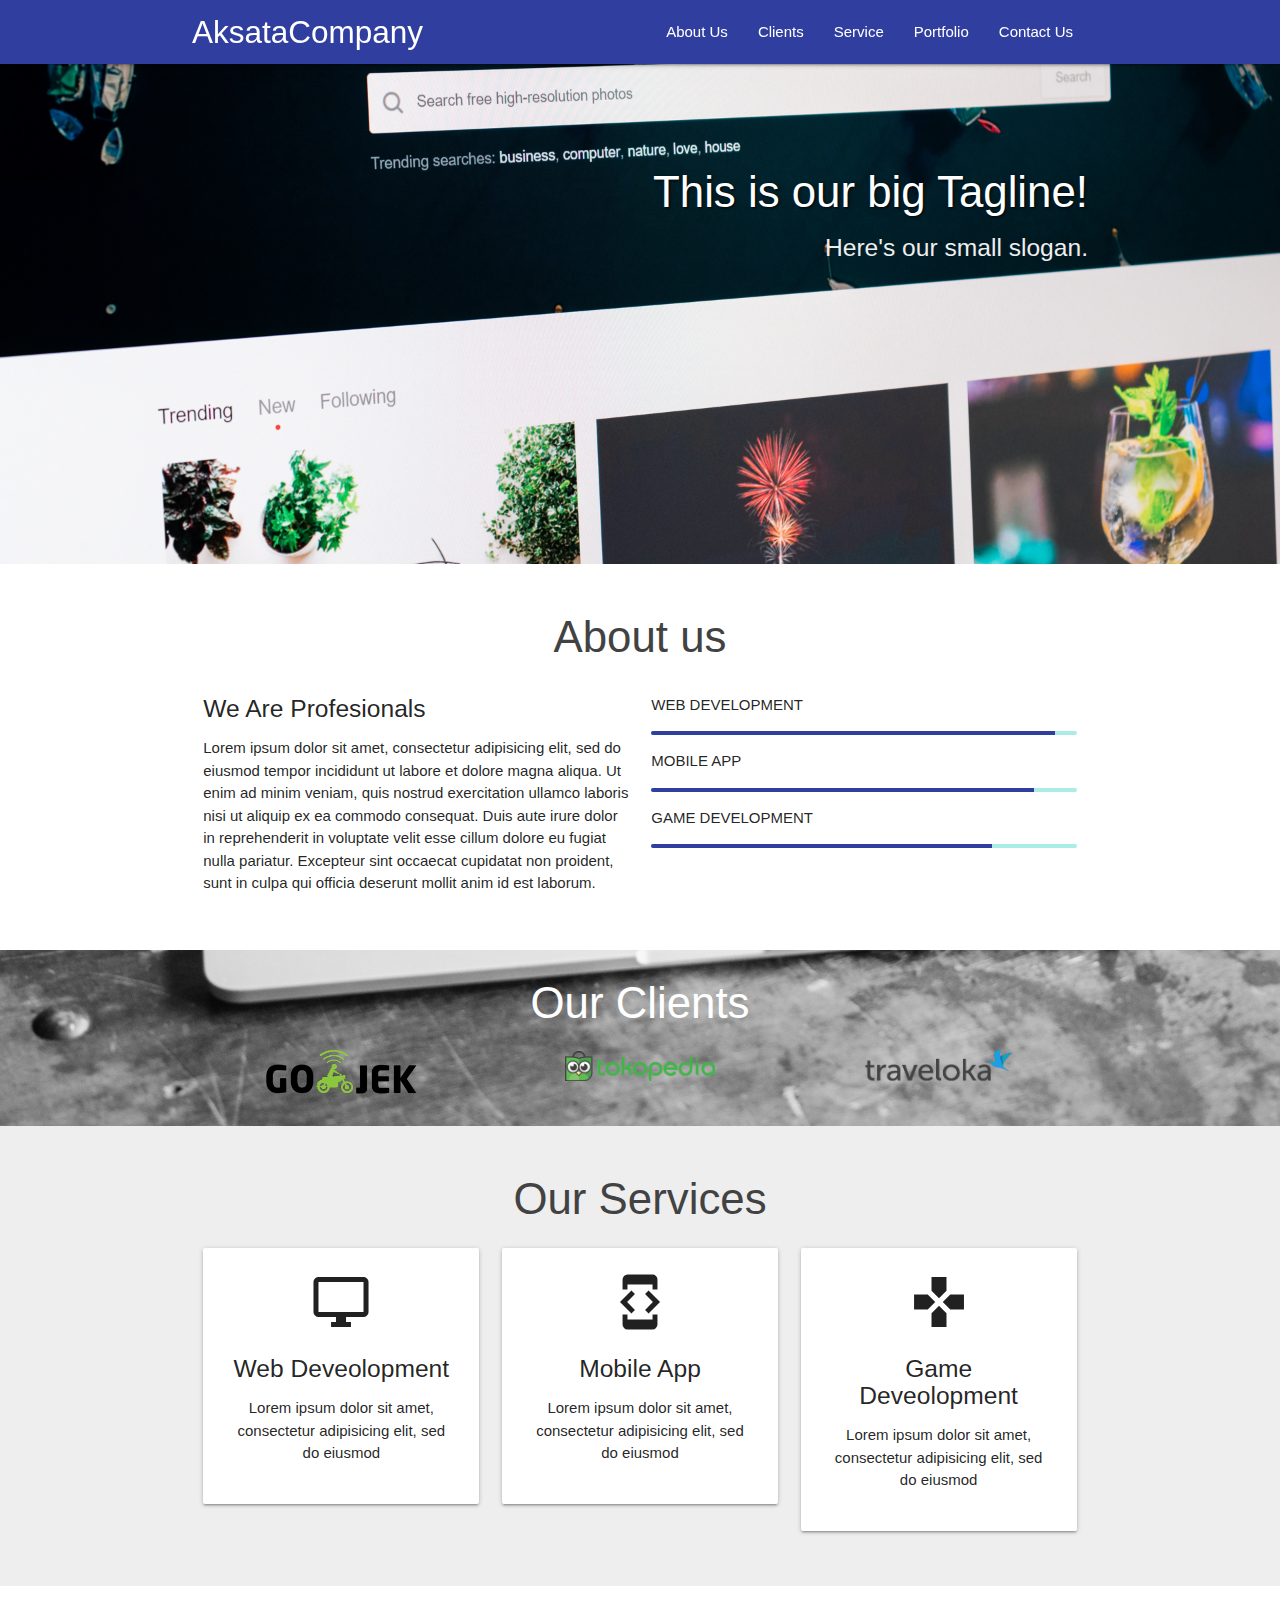
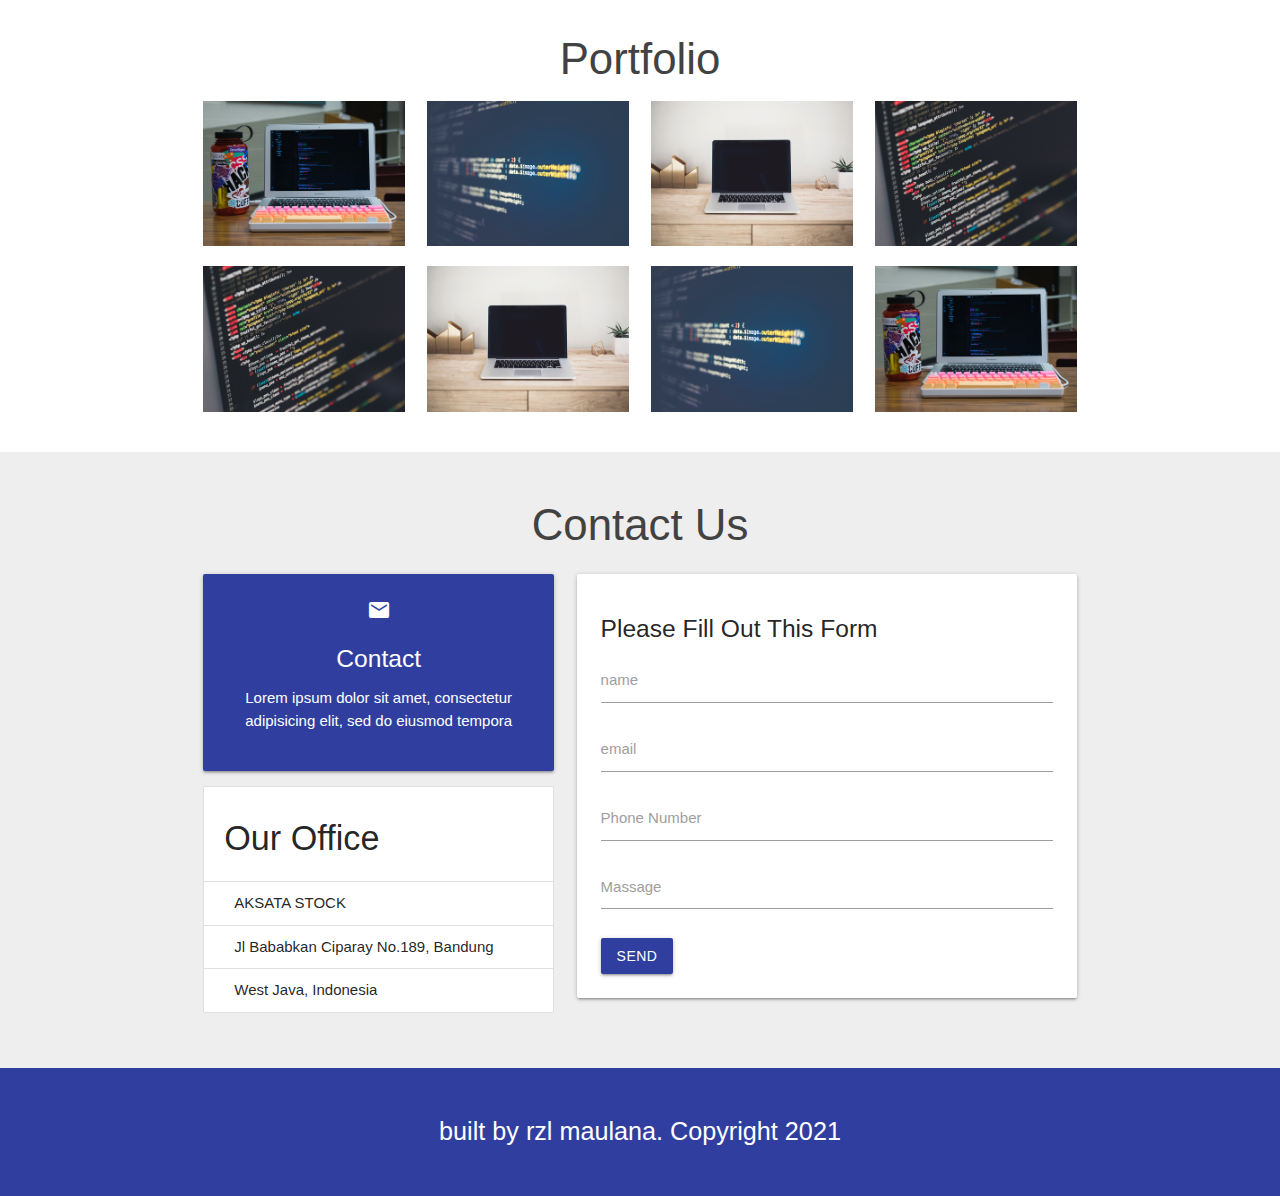
<file: company profile/index.html>
<!DOCTYPE html>
  <html>
    <head>
      <!--Import Google Icon Font-->
      <link href="https://fonts.googleapis.com/icon?family=Material+Icons" rel="stylesheet">
      <!--Import materialize.css-->
      <link type="text/css" rel="stylesheet" href="css/materialize.min.css"  media="screen,projection"/>


      <!-- my css -->
      <link rel="stylesheet" href="css/style.css">

      <!--Let browser know website is optimized for mobile-->
      <meta name="viewport" content="width=device-width, initial-scale=1.0"/>
      <title>Aksata Company</title>
    </head>

    <body id="home" class="scrollspy">
      <!-- navbar -->
       <div class="navbar-fixed">
    <nav class=" indigo darken-2">
      <div class="container">
      <div class="nav-wrapper">
        <a href="#home" class="brand-logo">AksataCompany</a>
        <a href="#" data-target="mobile-nav" class="sidenav-trigger"><i class="material-icons">menu</i></a>
        <ul class="right hide-on-med-and-down">
          <li><a href="#about">About Us</a></li>
          <li><a href="#clients">Clients</a></li>
          <li><a href="#services">Service</a></li>
          <li><a href="#portfolio">Portfolio</a></li>
          <li><a href="#contact">Contact Us</a></li>
        </ul>
      </div>
        </div>
    </nav>
  </div>
  <!-- side nav -->
   <ul class="sidenav" id="mobile-nav">
     <li><a href="#about">About Us</a></li>
          <li><a href="#clients">Clients</a></li>
          <li><a href="#services">Service</a></li>
          <li><a href="#portfolio">Portfolio</a></li>
          <li><a href="#contact">Contact Us</a></li>
   </ul>
   <!-- slider -->
   <div class="slider">
    <ul class="slides">
      <li>
        <img src="img/slider/1.png">
        <div class="caption right-align">
          <h3>This is our big Tagline!</h3>
          <h5 class="light grey-text text-lighten-3">Here's our small slogan.</h5>
        </div>
      </li>
        <li>
        <img src="img/slider/2.png">
        <div class="caption left-align">
          <h3>This is our big Tagline!</h3>
          <h5 class="light grey-text text-lighten-3">Here's our small slogan.</h5>
        </div>
      </li>
        <li>
        <img src="img/slider/3.png">
        <div class="caption center-align">
          <h3>This is our big Tagline!</h3>
          <h5 class="light grey-text text-lighten-3">Here's our small slogan.</h5>
        </div>
      </li>
      <li>
        <img src="img/slider/4.png">
        <div class="caption right-align">
          <h3>This is our big Tagline!</h3>
          <h5 class="light grey-text text-lighten-3">Here's our small slogan.</h5>
        </div>
      </li>
    </ul>
  </div>
      
      <!-- about us -->

    <section id="about" class="about scrollspy">
      <div class="container">
        <div class="row">
          <h3 class="center light grey-text text-darken-3">About us </h3>
          <div class="col m6 light">
            <h5>We Are Profesionals</h5>
            <p>Lorem ipsum dolor sit amet, consectetur adipisicing elit, sed do eiusmod
            tempor incididunt ut labore et dolore magna aliqua. Ut enim ad minim veniam,
            quis nostrud exercitation ullamco laboris nisi ut aliquip ex ea commodo
            consequat. Duis aute irure dolor in reprehenderit in voluptate velit esse
            cillum dolore eu fugiat nulla pariatur. Excepteur sint occaecat cupidatat non
            proident, sunt in culpa qui officia deserunt mollit anim id est laborum.</p>
            </div>
            <div class="col m6 light">
              <p>WEB DEVELOPMENT</p>
                <div class="progress">
                  <div class="determinate indigo darken-2" style="width: 95%"></div>
                    </div>
               <p>MOBILE APP</p>
                  <div class="progress">
                    <div class="determinate indigo darken-2" style="width: 90%"></div>
                      </div>
                <p>GAME DEVELOPMENT</p>
                  <div class="progress">
                    <div class="determinate indigo darken-2" style="width: 80%"></div>
                      </div>
        

            </div>
          </div>
        </div>
      </section>


      <!-- clients -->

    <div  id="clients" class="parallax-container scrollspy">
      <div class="parallax"><img src="img/slider/4.png"></div>

      <div class="container clients">
        <h3 class="center light white-text">Our Clients</h3>
        <div class="row">
          <div class="col m4 s12 center">
            <img src="img/clients/gojek.png">
             </div>
              <div class="col m4 s12 center">
                <img src="img/clients/tokopedia.png">
                  </div>
                  <div class="col m4 s12 center">
                      <img src="img/clients/traveloka.png">
                    </div>
          </div>
        </div>
      </div>
    </div>

    <!-- service -->
    <section id="services" class="services grey lighten-3 scrollspy">
      <div class="container">
        <div class="row">
          <h3 class="light center grey-text text-darken-3"> Our Services</h3>
          <div class="col m4 s12">
            <div class="card-panel center">
              <i class="material-icons medium">desktop_windows</i>
              <h5>Web Deveolopment</h5>
              <p>Lorem ipsum dolor sit amet, consectetur adipisicing elit, sed do eiusmod</p>
            </div>
          </div>
          <div class="col m4 s12">
            <div class="card-panel center">
              <i class="material-icons medium">developer_mode</i>
              <h5>Mobile App</h5>
              <p>Lorem ipsum dolor sit amet, consectetur adipisicing elit, sed do eiusmod</p>
            </div>
          </div>
          <div class="col m4 s12">
            <div class="card-panel center">
              <i class="material-icons medium">games</i>
              <h5>Game Deveolopment</h5>
              <p>Lorem ipsum dolor sit amet, consectetur adipisicing elit, sed do eiusmod</p>
            </div>
          </div>
      </div>
    </div>
    </section>

    <!-- portfolio -->
    <section id="portfolio" class="portfolio scrollspy">
      <div class="container">
        <h3 class="light center grey-text text-darken-3">Portfolio</h3>
        <div class="row">
          <div class="col m3 s12">
            <img src="img/portfolio/1.png" class="responsive-img materialboxed">
          </div>
          <div class="col m3 s12">
            <img src="img/portfolio/2.png" class="responsive-img materialboxed">
          </div>
          <div class="col m3 s12">
            <img src="img/portfolio/3.png" class="responsive-img materialboxed">
          </div>
          <div class="col m3 s12">
            <img src="img/portfolio/4.png" class="responsive-img materialboxed">
          </div>
        </div>
         <div class="row">
          <div class="col m3 s12">
            <img src="img/portfolio/4.png" class="responsive-img materialboxed">
          </div>
          <div class="col m3 s12">
            <img src="img/portfolio/3.png" class="responsive-img materialboxed">
          </div>
          <div class="col m3 s12">
            <img src="img/portfolio/2.png" class="responsive-img materialboxed">
          </div>
          <div class="col m3 s12">
            <img src="img/portfolio/1.png" class="responsive-img materialboxed">
          </div>
        </div>
      </div>
    </section>

      <!-- contact -->
      <section id="contact" class="contact grey lighten-3 scrollspy">
        <div class="container">
          <h3 class="light grey-text text-darken-3 center">Contact Us</h3>
          <div class="row">
           <div class="col m5 sm12">
             <div class="card-panel indigo darken-2 center white-text">
             <i class="  material-icons">email</i>
             <H5>Contact</H5>
             <p>Lorem ipsum dolor sit amet, consectetur adipisicing elit, sed do eiusmod
             tempora </p>
              </div>
              <ul class="collection with-header">
                 <li class="collection-header"><h4>Our Office</h4></li>
                  <li class="collection-item">AKSATA STOCK</li>
                    <li class="collection-item">Jl Bababkan Ciparay No.189, Bandung</li>
                      <li class="collection-item">West Java, Indonesia</li>
                      </ul>
                    </div>

                    <div class="col m7 s12">
                      <form>
                        <div class="card-panel">
                          <h5>Please Fill Out This Form</h5>
                           <div class="input-field">
                            <input type="text" name="name" id="name required class="validate">
                            <label for="name"> name</label>
                             </div>
                             <div class="input-field">
                            <input type="email" name="email" id="email" class="validate">
                            <label for="email">email</label>
                             </div>
                             <div class="input-field">
                            <input type="text" name="phone" id="phone">
                            <label for="phone">Phone Number</label>
                             </div>
                             <div class="input-field">
                             <textarea name="message" id="massage" class="materialize-textarea"></textarea>
                            <label for="massage">Massage</label>
                             </div>
                             <buttom type="sumbit" class="btn indigo darken-2">Send</buttom>

                        </div>
                      </form>
          </div>
        </div>
      </section>


      <!-- footer -->
      <footer class="indigo darken-2 white-text center">
        <p class="flow-text">built by rzl maulana. Copyright 2021 </p>
      </footer>


      <!--JavaScript at end of body for optimized loading-->
      <script type="text/javascript" src="js/materialize.min.js"></script>
      <script>
       const sideNav = document.querySelectorAll('.sidenav');
        M.Sidenav.init(sideNav);


        const slider = document.querySelectorAll('.slider');
         M.Slider.init(slider, {
          indicators: false ,
          height:500 ,
          transition: 600 ,
          interval: 3000 
         });

         const parallax = document.querySelectorAll('.parallax');

        M.Parallax.init(parallax);


        const materialbox = document.querySelectorAll('.materialboxed');

        M.Materialbox.init(materialbox);

        const scrollspy = document.querySelectorAll('.scrollspy');
        M.ScrollSpy.init(scrollspy, {
          scrollOffset: 50
        });

      </script>
    </body>
  </html>
</file>
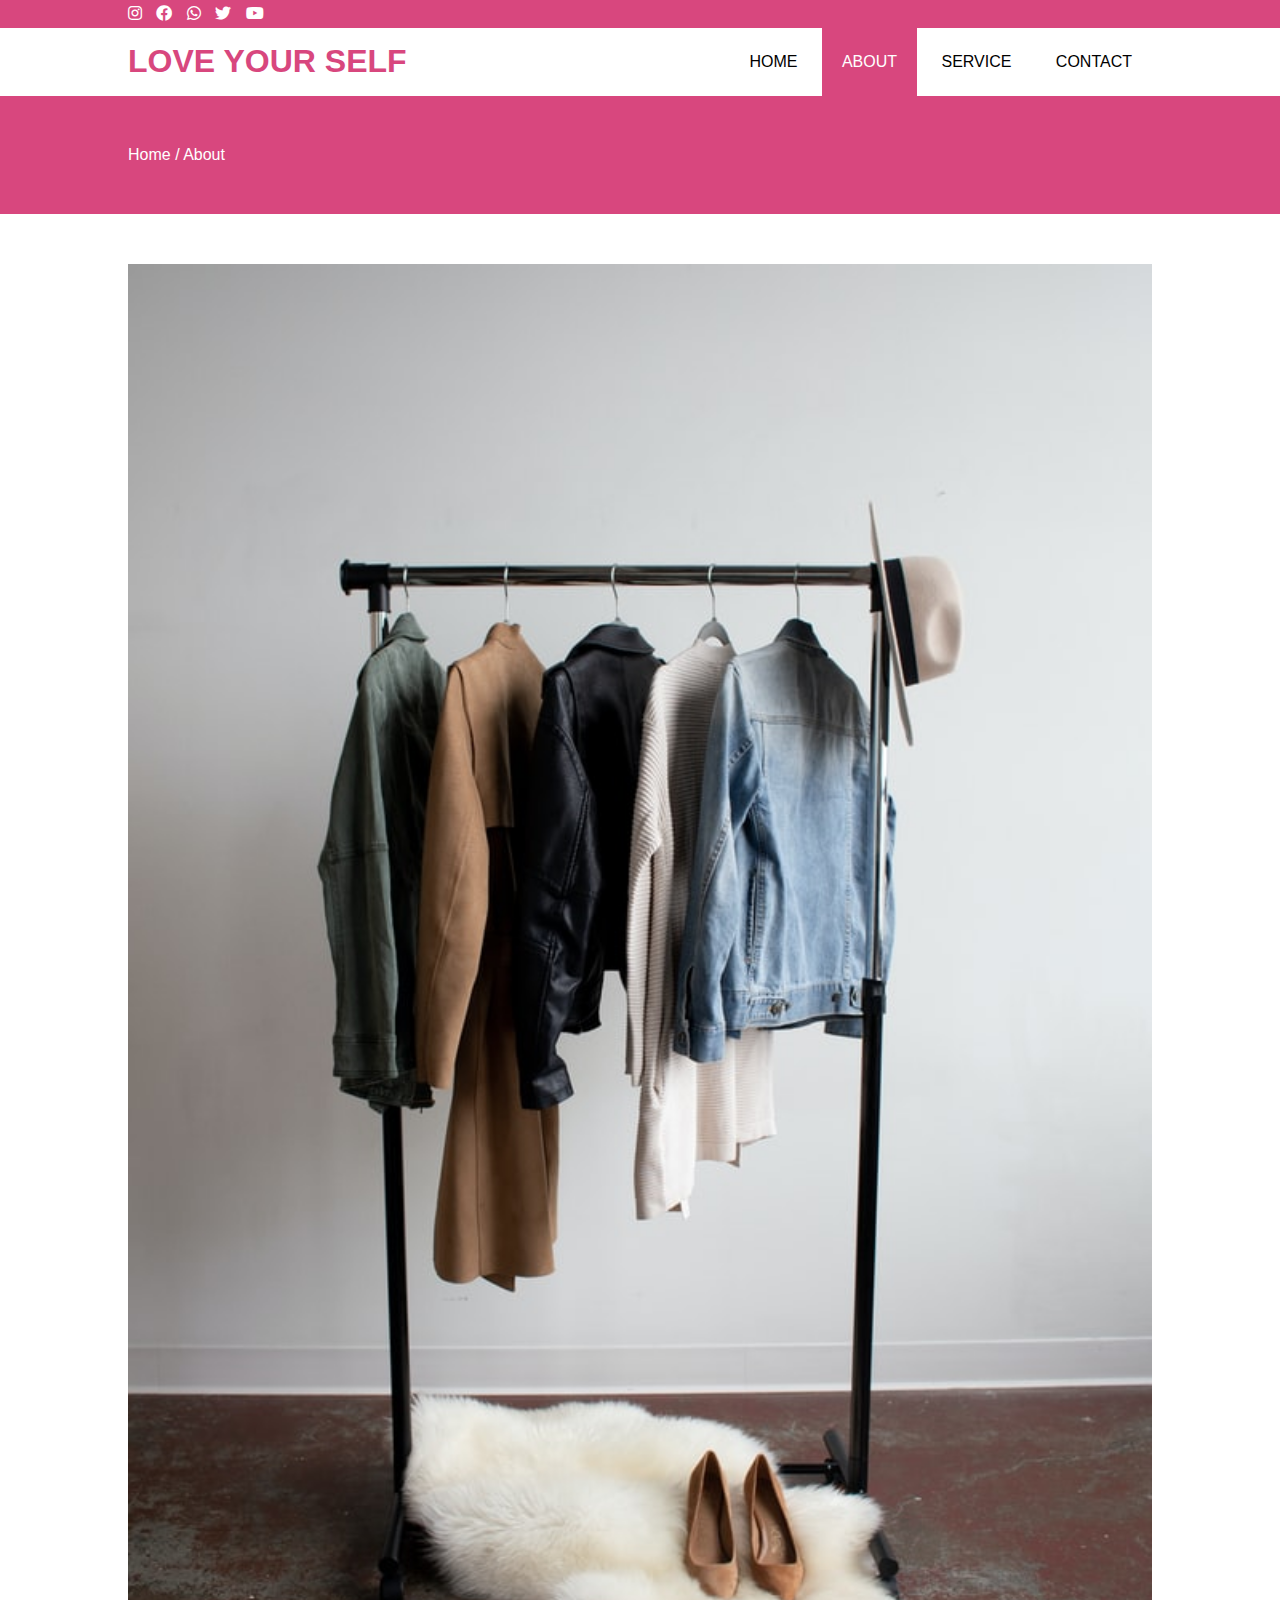
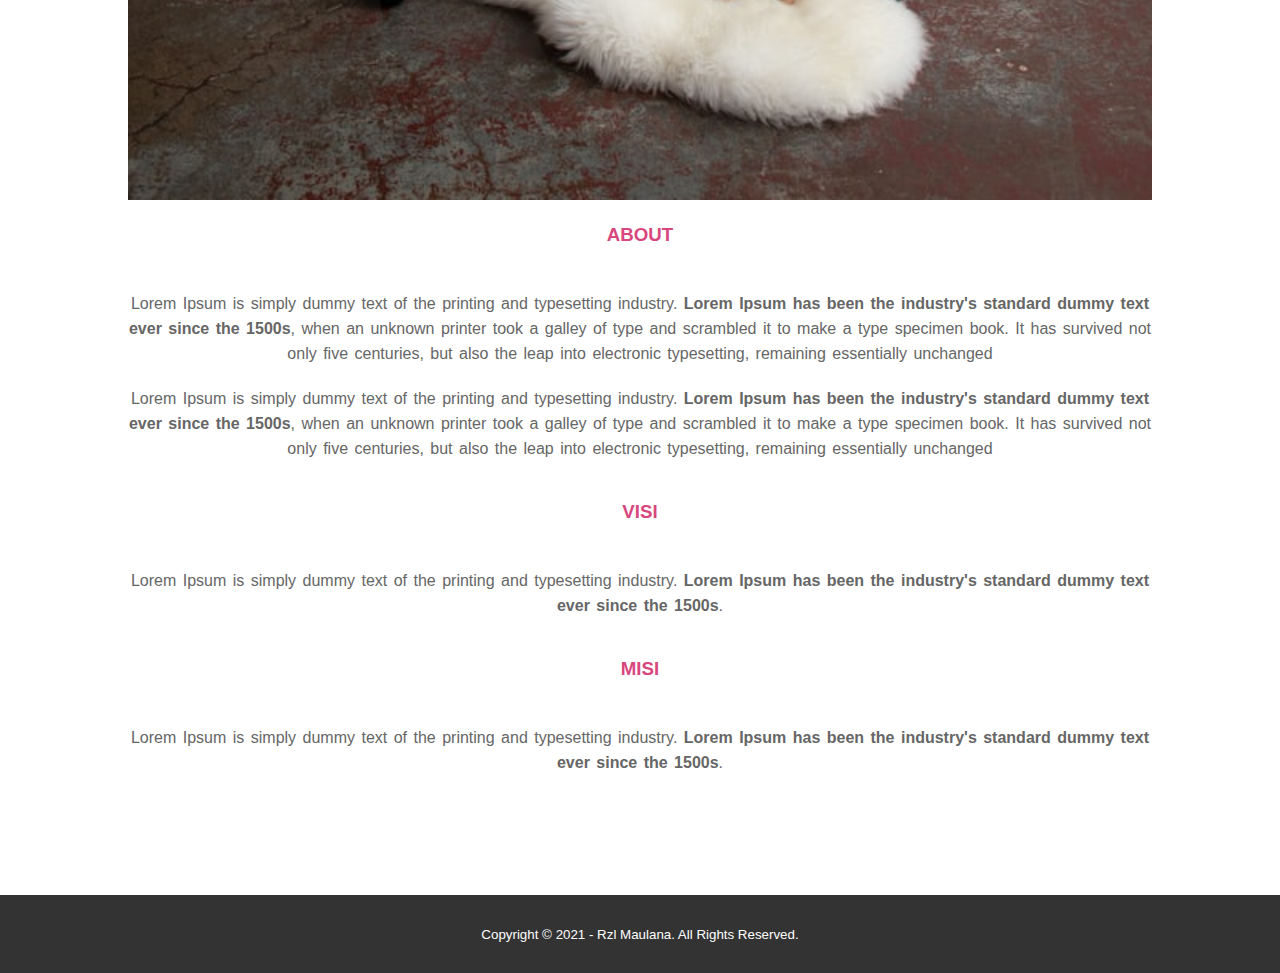
<file: about.html>
<!DOCTYPE html>
<html>
<head>
	<meta charset="utf-8">
	<meta name="viewport" content="width=device-width, initial-scale=1">
	<title>LOVE YOUR SELF | ABOUT</title>
	<link rel="stylesheet" type="text/css" href="css/style.css">
	<link rel="stylesheet" type="text/css" href="https://cdnjs.cloudflare.com/ajax/libs/font-awesome/5.13.0/css/all.min.css">
	<script src="https://code.jquery.com/jquery-3.5.1.min.js" integrity="sha256-9/aliU8dGd2tb6OSsuzixeV4y/faTqgFtohetphbbj0=" crossorigin="anonymous"></script>
</head>
<body>
	<!-- loader -->
	

	<!-- header -->
	<div class="medsos">
		<div class="container">
			<ul>
				<li><a href="#"><i class="fab fa-instagram"></i></a></li>
				<li><a href="#"><i class="fab fa-facebook"></i></a></li>
				<li><a href="#"><i class="fab fa-whatsapp"></i></a></li>
				<li><a href="#"><i class="fab fa-twitter"></i></a></li>
				<li><a href="#"><i class="fab fa-youtube"></i></a></li>
			</ul>
		</div>
	</div>
	<header>
		<div class="container">
			<h1><a href="index.html">LOVE YOUR SELF</a></h1>
			<ul>
				<li><a href="index.html">HOME</a></li>
				<li class="active"><a href="about.html">ABOUT</a></li>
				<li><a href="service.html">SERVICE</a></li>
				<li><a href="contact.html">CONTACT</a></li>
			</ul>
		</div>
	</header>

	<!-- label -->
	<section class="label">
		<div class="container">
			<p>Home / About</p>
		</div>
	</section>

	<!-- about -->
	<section class="about">
		<div class="container">
			<img src="img/bner2.jpg" width="100%">
			<h3>ABOUT</h3>
			<p>Lorem Ipsum is simply dummy text of the printing and typesetting industry. <strong>Lorem Ipsum has been the industry's standard dummy text ever since the 1500s</strong>, when an unknown printer took a galley of type and scrambled it to make a type specimen book. It has survived not only five centuries, but also the leap into electronic typesetting, remaining essentially unchanged</p>
			<p>Lorem Ipsum is simply dummy text of the printing and typesetting industry. <strong>Lorem Ipsum has been the industry's standard dummy text ever since the 1500s</strong>, when an unknown printer took a galley of type and scrambled it to make a type specimen book. It has survived not only five centuries, but also the leap into electronic typesetting, remaining essentially unchanged</p>
			<h3>VISI</h3>
			<p>Lorem Ipsum is simply dummy text of the printing and typesetting industry. <strong>Lorem Ipsum has been the industry's standard dummy text ever since the 1500s</strong>.</p>
			<h3>MISI</h3>
			<p>Lorem Ipsum is simply dummy text of the printing and typesetting industry. <strong>Lorem Ipsum has been the industry's standard dummy text ever since the 1500s</strong>.</p>
		</div>
	</section>

	<!-- footer -->
	<footer>
		<div class="container">
			<small>Copyright &copy; 2021 -  Rzl Maulana. All Rights Reserved.</small>
		</div>
	</footer>


	<script type="text/javascript">
		$(document).ready(function(){
			$(".bg-loader").hide();
		})
	</script>
</body>
</html>
</file>
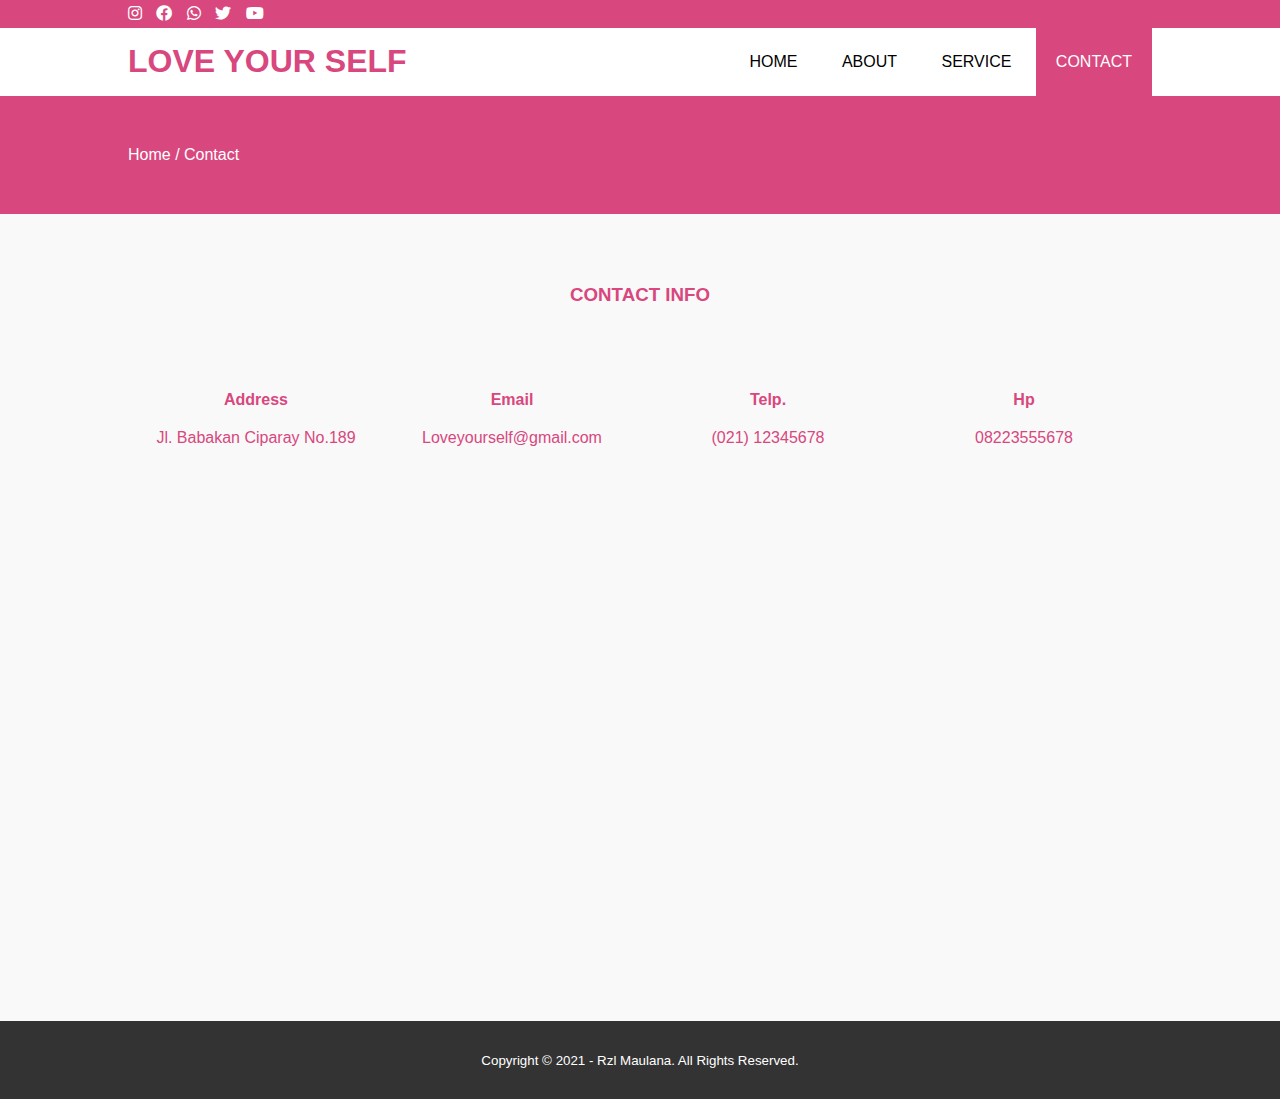
<file: contact.html>
<!DOCTYPE html>
<html>
<head>
	<meta charset="utf-8">
	<meta name="viewport" content="width=device-width, initial-scale=1">
	<title>LOVE YOUR SELF | CONTACT</title>
	<link rel="stylesheet" type="text/css" href="css/style.css">
	<link rel="stylesheet" type="text/css" href="https://cdnjs.cloudflare.com/ajax/libs/font-awesome/5.13.0/css/all.min.css">
	<script src="https://code.jquery.com/jquery-3.5.1.min.js" integrity="sha256-9/aliU8dGd2tb6OSsuzixeV4y/faTqgFtohetphbbj0=" crossorigin="anonymous"></script>
</head>
<body>
	<!-- loader -->
	
	<!-- header -->
	<div class="medsos">
		<div class="container">
			<ul>
				<li><a href="#"><i class="fab fa-instagram"></i></a></li>
				<li><a href="#"><i class="fab fa-facebook"></i></a></li>
				<li><a href="#"><i class="fab fa-whatsapp"></i></a></li>
				<li><a href="#"><i class="fab fa-twitter"></i></a></li>
				<li><a href="#"><i class="fab fa-youtube"></i></a></li>
			</ul>
		</div>
	</div>
	<header>
		<div class="container">
			<h1><a href="index.html">LOVE YOUR SELF</a></h1>
			<ul>
				<li><a href="index.html">HOME</a></li>
				<li><a href="about.html">ABOUT</a></li>
				<li><a href="service.html">SERVICE</a></li>
				<li class="active"><a href="contact.html">CONTACT</a></li>
			</ul>
		</div>
	</header>

	<!-- label -->
	<section class="label">
		<div class="container">
			<p>Home / Contact</p>
		</div>
	</section>

	<!-- service -->
	<section class="service">
		<div class="container">
			<h3>CONTACT INFO</h3>
			<div class="box">
				<div class="col-4">
					<h4>Address</h4>
					<p>Jl. Babakan Ciparay No.189</p>
				</div>

				<div class="col-4">
					<h4>Email</h4>
					<p>Loveyourself@gmail.com</p>
				</div>
				<div class="col-4">
					<h4>Telp.</h4>
					<p>(021) 12345678</p>
				</div>
				<div class="col-4">
					<h4>Hp</h4>
					<p>08223555678</p>
				</div>
			</div>
			<iframe src="https://www.google.com/maps/embed?pb=!1m18!1m12!1m3!1d3960.609813245536!2d107.5811048147729!3d-6.93714949498788!2m3!1f0!2f0!3f0!3m2!1i1024!2i768!4f13.1!3m3!1m2!1s0x2e68e8afaba3657f%3A0x626b828666c50e14!2sJl.%20Babakan%20Ciparay%20No.189%2C%20Babakan%20Ciparay%2C%20Kec.%20Babakan%20Ciparay%2C%20Kota%20Bandung%2C%20Jawa%20Barat%2040223!5e0!3m2!1sen!2sid!4v1657434174915!5m2!1sen!2sid" width="600" height="450" style="border:0;" allowfullscreen="" loading="lazy" referrerpolicy="no-referrer-when-downgrade"></iframe>
		</div>
	</section>

	<!-- footer -->
	<footer>
		<div class="container">
			<small>Copyright &copy; 2021 -  Rzl Maulana. All Rights Reserved.</small>
		</div>
	</footer>


	<script type="text/javascript">
		$(document).ready(function(){
			$(".bg-loader").hide();
		})
	</script>
</body>
</html>
</file>
<file: company profile/css/style.css>
.slider h3,
.slider h5 
.clients {
	text-shadow: 1px 1px 3px rgba(0,0,0,0.8);
}

.parallax-container {
	height: 20%;
}

.parallax img {
	filter: grayscale(1);
	opacity: 0,5 !important;
}


.clients img {
	max-width: 150px;
	filter: drop-shadow(1px 1px 1px rgba(0,0,0,0,8));
}

section, footer {
	padding:20px 0;
}
</file>
<file: css/style.css>
* {
	padding:0;
	margin:0;
	font-family: sans-serif;
}
a {
	color: inherit;
	text-decoration: none;
}
.medsos {
	padding:5px 0;
	background-color: #d8477e;
}
.medsos ul li {
	display: inline-block;
	color: #fff;
	margin-right: 10px;
}
.container {
	width:80%;
	margin:0 auto;
}
.container:after {
	content:'';
	display: block;
	clear: both;
}
header h1 {
	float: left;
	padding:15px 0;
	color: #d8477e;
}
header ul {
	float: right;
}
header ul li {
	display: inline-block;
}
header ul li a {
	padding:25px 20px;
	display: inline-block;
}
header ul li a:hover {
	background-color: #d8477e;
	color: #fff;
}
.active {
	background-color: #d8477e;
	color: #fff;
}
.banner {
	height: 60vh;
	background-image: url('../img/bner2.jpg');
	
	position: relative;
	display: flex;
	justify-content: center;
	align-items: center;
}
.banner:after {
	content:'';
	display: block;
	position: absolute;
	top: 0;
	left: 0;
	right: 0;
	bottom: 0;
	background-color: rgba(216, 71, 126, .6);
}
.banner h2 {
	color: #fff;
	z-index: 1;
	padding: 20px 25px;
	border:3px solid #fff;
}
section {
	padding:50px 0;
}
section h3 {
	text-align: center;
	padding:20px 0;
	color: #d8477e;
	margin-bottom: 25px;
}
.about,
.service {
	padding-bottom: 100px;
}
.about p {
	color: #666;
	word-spacing: 2px;
	line-height: 25px;
	margin-bottom: 20px;
	text-align: center;
}
.service {
	background-color: #f9f9f9;
}
.box {
	color: #d8477e;
}
.box:after {
	content: '';
	display: block;
	clear: both;
}
.box .col-4 {
	width:25%;
	padding:20px;
	box-sizing: border-box;
	text-align: center;
	float: left;
}
.icon {
	width:70px;
	height:70px;
	border:1px solid;
	border-radius: 50%;
	text-align: center;
	line-height: 70px;
	font-size: 20px;
	margin:0 auto;
}
.box .col-4 h4 {
	margin:20px 0;
}
footer {
	padding:30px 0;
	background-color: #333;
	color: #fff;
	text-align: center;
}
.bg-loader {
	background-color: #eee;
	position: fixed;
	top: 0;
	left: 0;
	right: 0;
	bottom: 0;
	z-index: 9999;
	display: flex;
	justify-content: center;
	align-items: center;
}
.bg-loader .loader {
	width:100px;
	height: 100px;
	border:3px solid #fff;
	border-radius: 50%;
	border-top-color: #d8477e;
	border-right-color: #d8477e;
	border-bottom-color: #d8477e;
	animation: puterin .8s linear infinite;
}
.label {
	background-color: #d8477e;
	color: #fff;
}
@keyframes puterin {
	100% {
		transform: rotate(360deg);
	}
}
@media screen and (max-width: 768px){
	.container {
		width:90%;
	}
	header h1 {
		text-align: center;
		float: none;
	}
	header ul {
		text-align: center;
		float: none;
	}
	.box .col-4 {
		width:100%;
		float: none;
		margin-bottom: 20px;
	}
}
</file>
